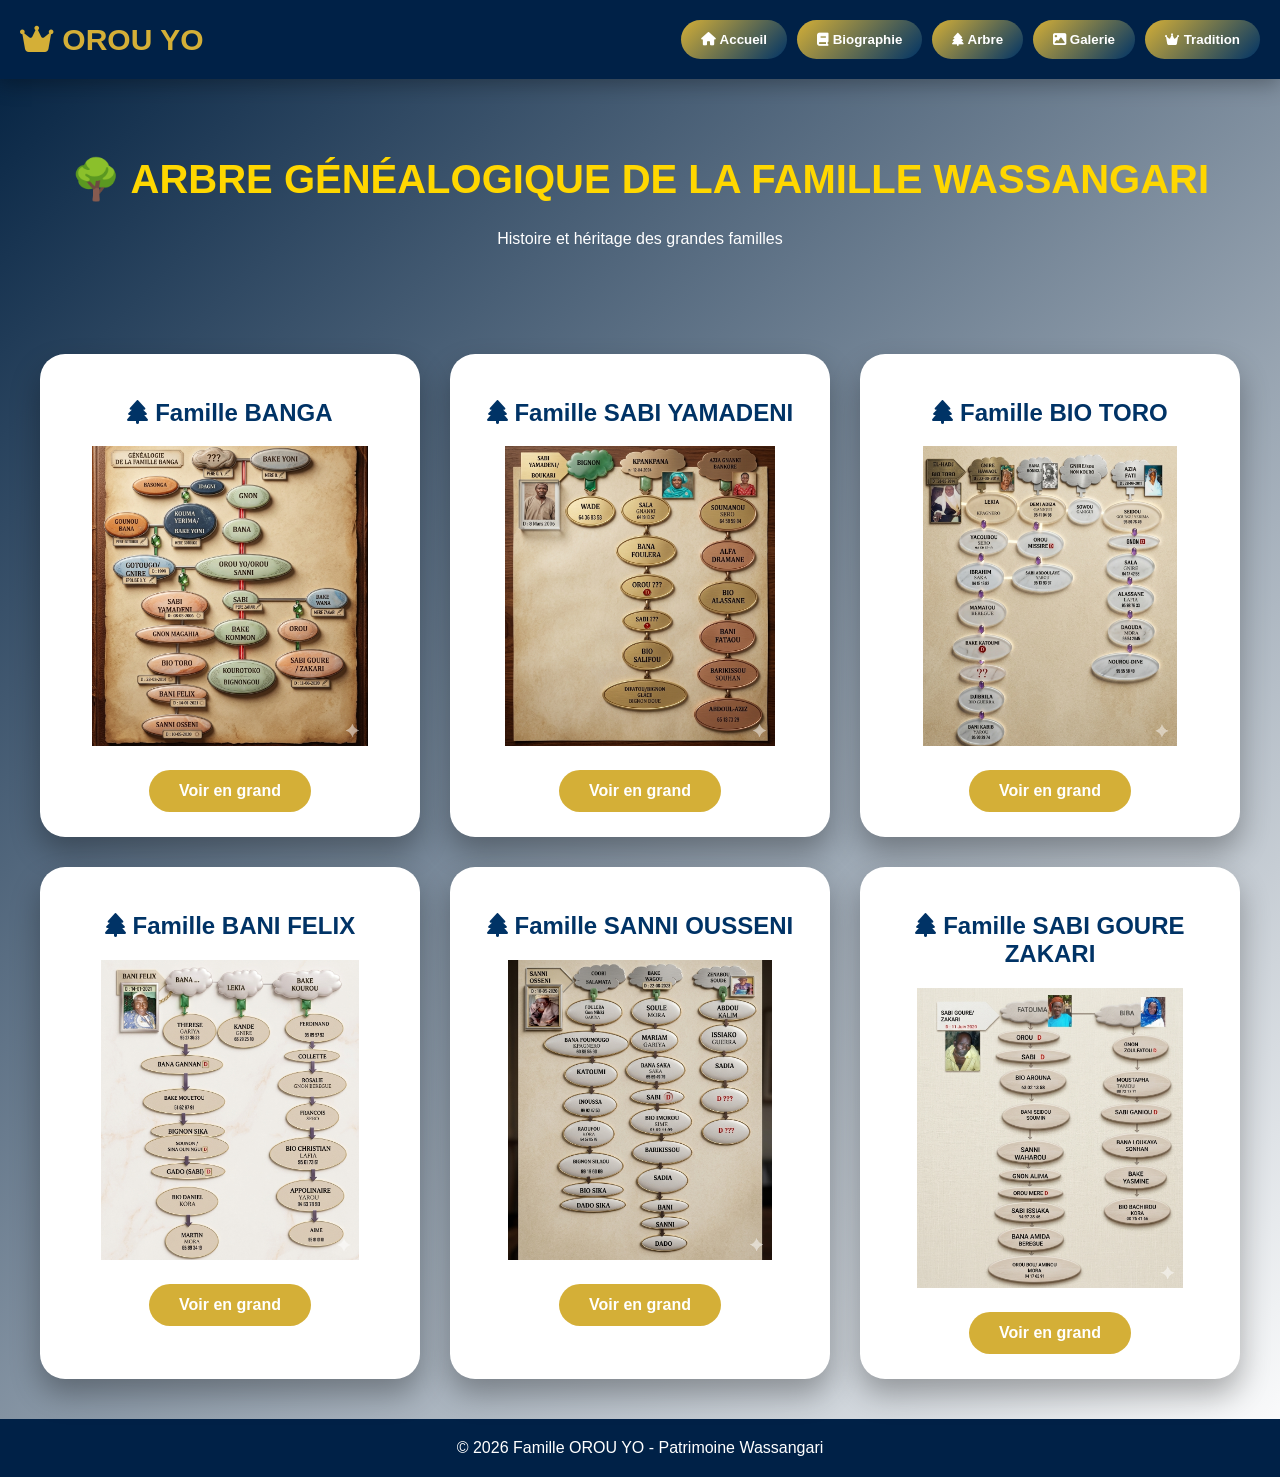
<file: Abres.html>
<!DOCTYPE html>
<html lang="fr">

<head>

<meta charset="UTF-8">
<meta name="viewport" content="width=device-width, initial-scale=1.0">

<title>Arbre Généalogique - Famille OROU YO</title>


<link rel="stylesheet" href="Abres.css">


<link rel="stylesheet" 
href="https://cdnjs.cloudflare.com/ajax/libs/font-awesome/6.6.0/css/all.min.css">


</head>


<body>


<!-- NAVIGATION -->

<nav class="navbar">


<div class="logo">

<i class="fas fa-crown"></i>

OROU YO

</div>



<div class="menu">


<button onclick="location.href='index.html'">
<i class="fas fa-home"></i>
Accueil
</button>


<button onclick="location.href='biographie.html'">
<i class="fas fa-book"></i>
Biographie
</button>


<button onclick="location.href='Abres.html'">
<i class="fas fa-tree"></i>
Arbre
</button>


<button onclick="location.href='photo.html'">
<i class="fas fa-image"></i>
Galerie
</button>


<button onclick="location.href='wassangari.html'">
<i class="fas fa-crown"></i>
Tradition
</button>


</div>


</nav>





<!-- TITRE -->


<header class="titre">


<h1>
🌳 ARBRE GÉNÉALOGIQUE DE LA FAMILLE WASSANGARI
</h1>


<p>
Histoire et héritage des grandes familles
</p>


</header>






<!-- SECTION ARBRES -->


<section class="arbres">





<div class="arbre-card">

<h2>
<i class="fas fa-tree"></i>

Famille BANGA

</h2>


<img src="a banga.png"
alt="Arbre Banga">


<button onclick="ouvrirImage('a banga.png')">

Voir en grand

</button>


</div>






<div class="arbre-card">

<h2>
<i class="fas fa-tree"></i>

Famille SABI YAMADENI

</h2>


<img src="a sabi .png"
alt="Arbre Sabi">


<button onclick="ouvrirImage('a sabi .png')">

Voir en grand

</button>


</div>







<div class="arbre-card">

<h2>
<i class="fas fa-tree"></i>

Famille BIO TORO

</h2>


<img src="a bio.png"
alt="Arbre Bio Toro">


<button onclick="ouvrirImage('a bio.png')">

Voir en grand

</button>


</div>







<div class="arbre-card">

<h2>
<i class="fas fa-tree"></i>

Famille BANI FELIX

</h2>


<img src="a bani.png"
alt="Arbre Bani Felix">


<button onclick="ouvrirImage('a bani.png')">

Voir en grand

</button>


</div>








<div class="arbre-card">

<h2>
<i class="fas fa-tree"></i>

Famille SANNI OUSSENI

</h2>


<img src="a sanni.png"
alt="Arbre Sanni">


<button onclick="ouvrirImage('a sanni.png')">

Voir en grand

</button>


</div>








<div class="arbre-card">

<h2>
<i class="fas fa-tree"></i>

Famille SABI GOURE ZAKARI

</h2>


<img src="a pkai.png"
alt="Arbre Sabi Goure Zakari">


<button onclick="ouvrirImage('a pkai.png')">

Voir en grand

</button>


</div>







</section>







<!-- MODALE IMAGE -->


<div id="imageModal" class="modal">


<span class="fermer" onclick="fermerImage()">

&times;

</span>


<img id="imageGrand" class="modal-image">


</div>








<footer>

© 2026 Famille OROU YO - Patrimoine Wassangari

</footer>








<script>


// OUVRIR IMAGE

function ouvrirImage(imageSource){


let modal=document.getElementById("imageModal");


let image=document.getElementById("imageGrand");



image.src=imageSource;



modal.style.display="flex";


}





// FERMER IMAGE


function fermerImage(){


document.getElementById("imageModal").style.display="none";


}






// FERMER EN CLIQUANT A L'EXTERIEUR


window.onclick=function(event){


let modal=document.getElementById("imageModal");


if(event.target == modal){


modal.style.display="none";


}


}



</script>



</body>

</html>
</file>
<file: Abres.css>
*{

box-sizing:border-box;

font-family:'Segoe UI',sans-serif;

}


body{

margin:0;

background:linear-gradient(135deg,#001f3f,#ffffff);

color:#333;

}




/* NAVBAR */


.navbar{

display:flex;

justify-content:space-between;

align-items:center;

padding:20px;

background:#002147;

box-shadow:0 5px 20px rgba(0,0,0,.3);

}



.logo{

color:#d4af37;

font-size:30px;

font-weight:bold;

}



.menu{

display:flex;

gap:10px;

flex-wrap:wrap;

}




.menu button{

background:linear-gradient(135deg,#d4af37,#003366);

border:none;

color:white;

padding:12px 20px;

border-radius:30px;

cursor:pointer;

font-weight:bold;

transition:.4s;

}



.menu button:hover{

transform:translateY(-5px);

box-shadow:0 10px 20px black;

}







/* TITRE */


.titre{

text-align:center;

padding:50px;

color:white;

}



.titre h1{

font-size:40px;

color:#ffd700;

}







/* CARTES */


.arbres{

display:grid;

grid-template-columns:repeat(auto-fit,minmax(300px,1fr));

gap:30px;

padding:40px;

}




.arbre-card{

background:white;

border-radius:25px;

padding:25px;

text-align:center;

box-shadow:0 15px 30px rgba(0,0,0,.3);

transition:.5s;

}




.arbre-card:hover{

transform:translateY(-10px);

}



.arbre-card h2{

color:#003366;

}





.arbre-card img{

width:100%;

height:300px;

object-fit:contain;

border-radius:15px;

}




.arbre-card button{

margin-top:20px;

padding:12px 30px;

border:none;

border-radius:30px;

background:#d4af37;

color:white;

font-size:16px;

font-weight:bold;

cursor:pointer;

}





.arbre-card button:hover{

background:#003366;

}







/* MODALE */


.modal{

display:none;

position:fixed;

top:0;

left:0;

width:100%;

height:100%;

background:rgba(0,0,0,.95);

justify-content:center;

align-items:center;

z-index:9999;

}




.modal-image{

max-width:95%;

max-height:95%;

animation:zoom .5s;

}





.fermer{

position:absolute;

top:20px;

right:40px;

font-size:60px;

color:white;

cursor:pointer;

}




@keyframes zoom{

from{

transform:scale(.3);

}


to{

transform:scale(1);

}


}






footer{

background:#002147;

color:white;

text-align:center;

padding:20px;

}




/* RESPONSIVE */


@media(max-width:768px){


.navbar{

flex-direction:column;

}


.titre h1{

font-size:25px;

}


.menu{

justify-content:center;

}


.arbre-card img{

height:220px;

}


}
</file>
